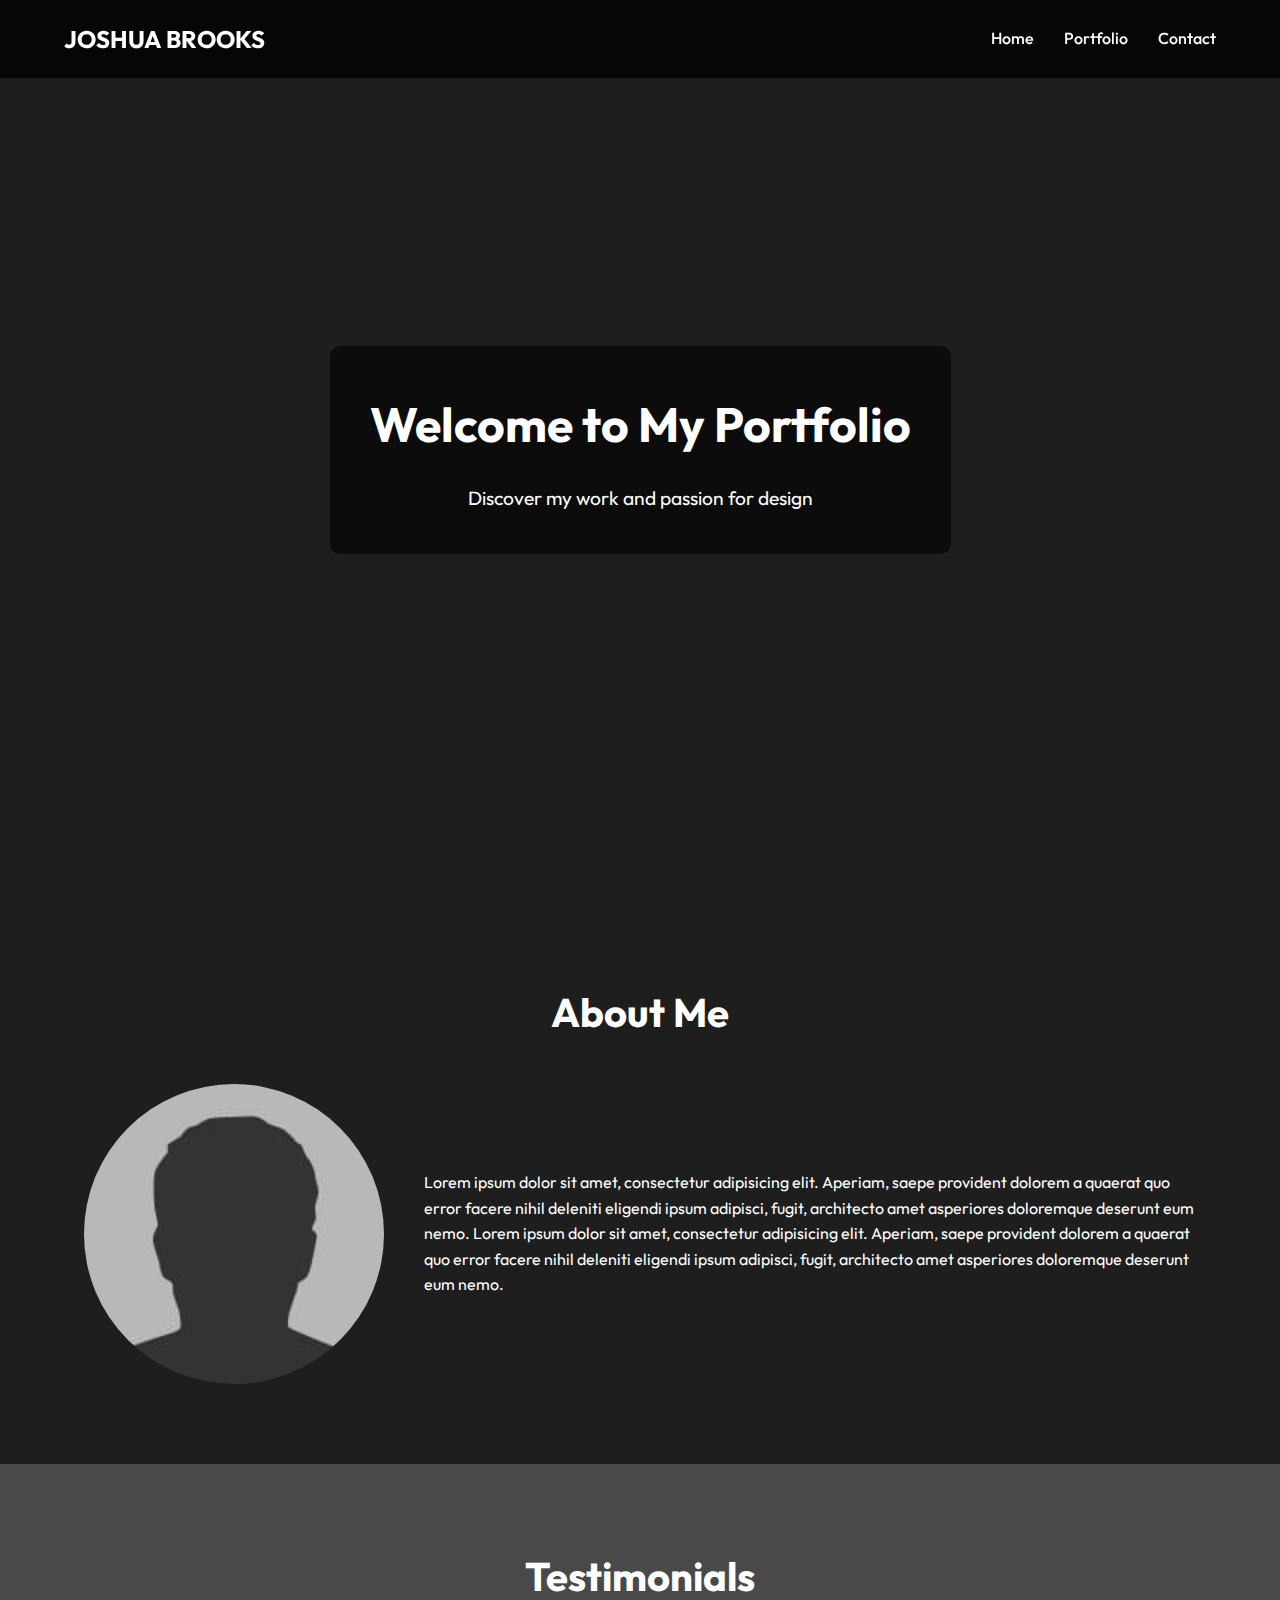
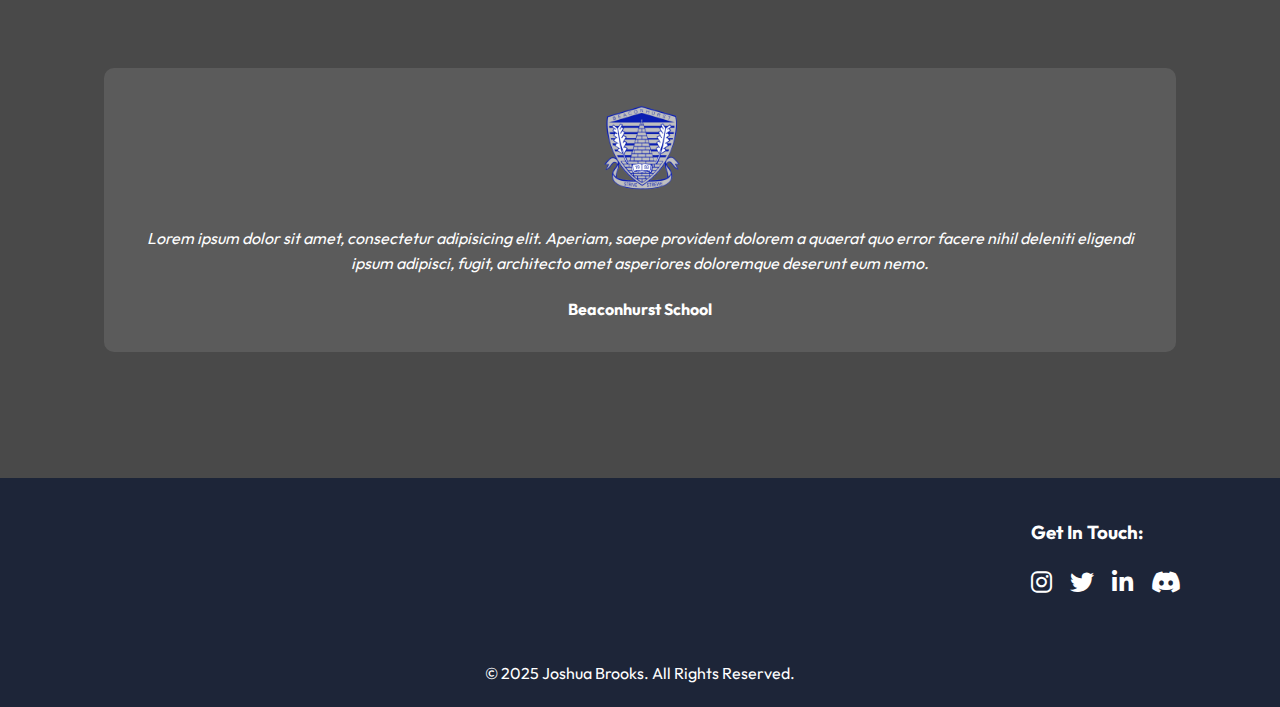
<file: index.html>
<!DOCTYPE html>
<html lang="en">
  <head>
    <meta charset="UTF-8" />
    <meta name="viewport" content="width=device-width, initial-scale=1.0" />
    <title>Joshua Brooks - Portfolio</title>
    <link rel="preconnect" href="https://fonts.googleapis.com" />
    <link rel="preconnect" href="https://fonts.gstatic.com" crossorigin />
    <link
      href="https://fonts.googleapis.com/css2?family=Outfit:wght@100..900&display=swap"
      rel="stylesheet"
    />
    <link
      rel="stylesheet"
      href="https://cdnjs.cloudflare.com/ajax/libs/font-awesome/6.4.0/css/all.min.css"
    />
    <link rel="stylesheet" href="main.css" />
  </head>
  <body>
    <header>
      <nav class="navbar">
        <div class="container">
          <a href="index.html" class="logo">JOSHUA BROOKS</a>
          <ul class="nav-links">
            <li><a href="index.html">Home</a></li>
            <li><a href="portfolio.html">Portfolio</a></li>
            <li><a href="contact.html">Contact</a></li>
          </ul>
        </div>
      </nav>
    </header>

    <main>
      <section class="hero">
        <video autoplay loop muted playsinline>
          <source src="Videos/VID20230218221542_1.mp4" type="video/mp4" />
        </video>
        <div class="hero-content">
          <h1>Welcome to My Portfolio</h1>
          <p>Discover my work and passion for design</p>
        </div>
      </section>

      <section class="about" id="about">
        <div class="container">
          <h2>About Me</h2>
          <div class="about-content">
            <img
              src="images/bio-photo.jpg"
              alt="Joshua Brooks"
              class="about-image"
            />
            <p>
              Lorem ipsum dolor sit amet, consectetur adipisicing elit. Aperiam,
              saepe provident dolorem a quaerat quo error facere nihil deleniti
              eligendi ipsum adipisci, fugit, architecto amet asperiores
              doloremque deserunt eum nemo. Lorem ipsum dolor sit amet,
              consectetur adipisicing elit. Aperiam, saepe provident dolorem a
              quaerat quo error facere nihil deleniti eligendi ipsum adipisci,
              fugit, architecto amet asperiores doloremque deserunt eum nemo.
            </p>
          </div>
        </div>
      </section>

      <section class="testimonials" id="testimonials">
        <div class="container">
          <h2>Testimonials</h2>
          <div class="testimonial-slider">
            <!-- Testimonial slides will be inserted here by JavaScript -->
          </div>
        </div>
        <div class="testimonial mySwiper">
          <div class="testi-content swiper-wrapper"></div>
        </div>
      </section>
      <script src="Testimonial Bar\js\swiper-bundle.min.js"></script>
      <script src="Testimonial Bar\js\script.js"></script>
    </main>

    <footer>
      <div class="container">
        <div class="footer-content">
          <div class="social-links">
            <h3>Get In Touch:</h3>
            <a href="https://www.instagram.com/joshua_brooks5241/"
              ><i class="fab fa-instagram"></i
            ></a>
            <a href="https://x.com/_Josh_12_B"
              ><i class="fab fa-twitter"></i
            ></a>
            <!--<a href="#"><i class="fab fa-github"></i></a>-->
            <a href="https://www.linkedin.com/in/joshua-brooks-7a9aba24a/"
              ><i class="fab fa-linkedin-in"></i
            ></a>
            <a href="https://discordapp.com/users/403655032865816591"
              ><i class="fab fa-discord"></i
            ></a>
          </div>
        </div>
      </div>
      <div class="copyright">
        <p>&copy; 2025 Joshua Brooks. All Rights Reserved.</p>
      </div>
    </footer>

    <script src="main.js"></script>
  </body>
</html>
</file>
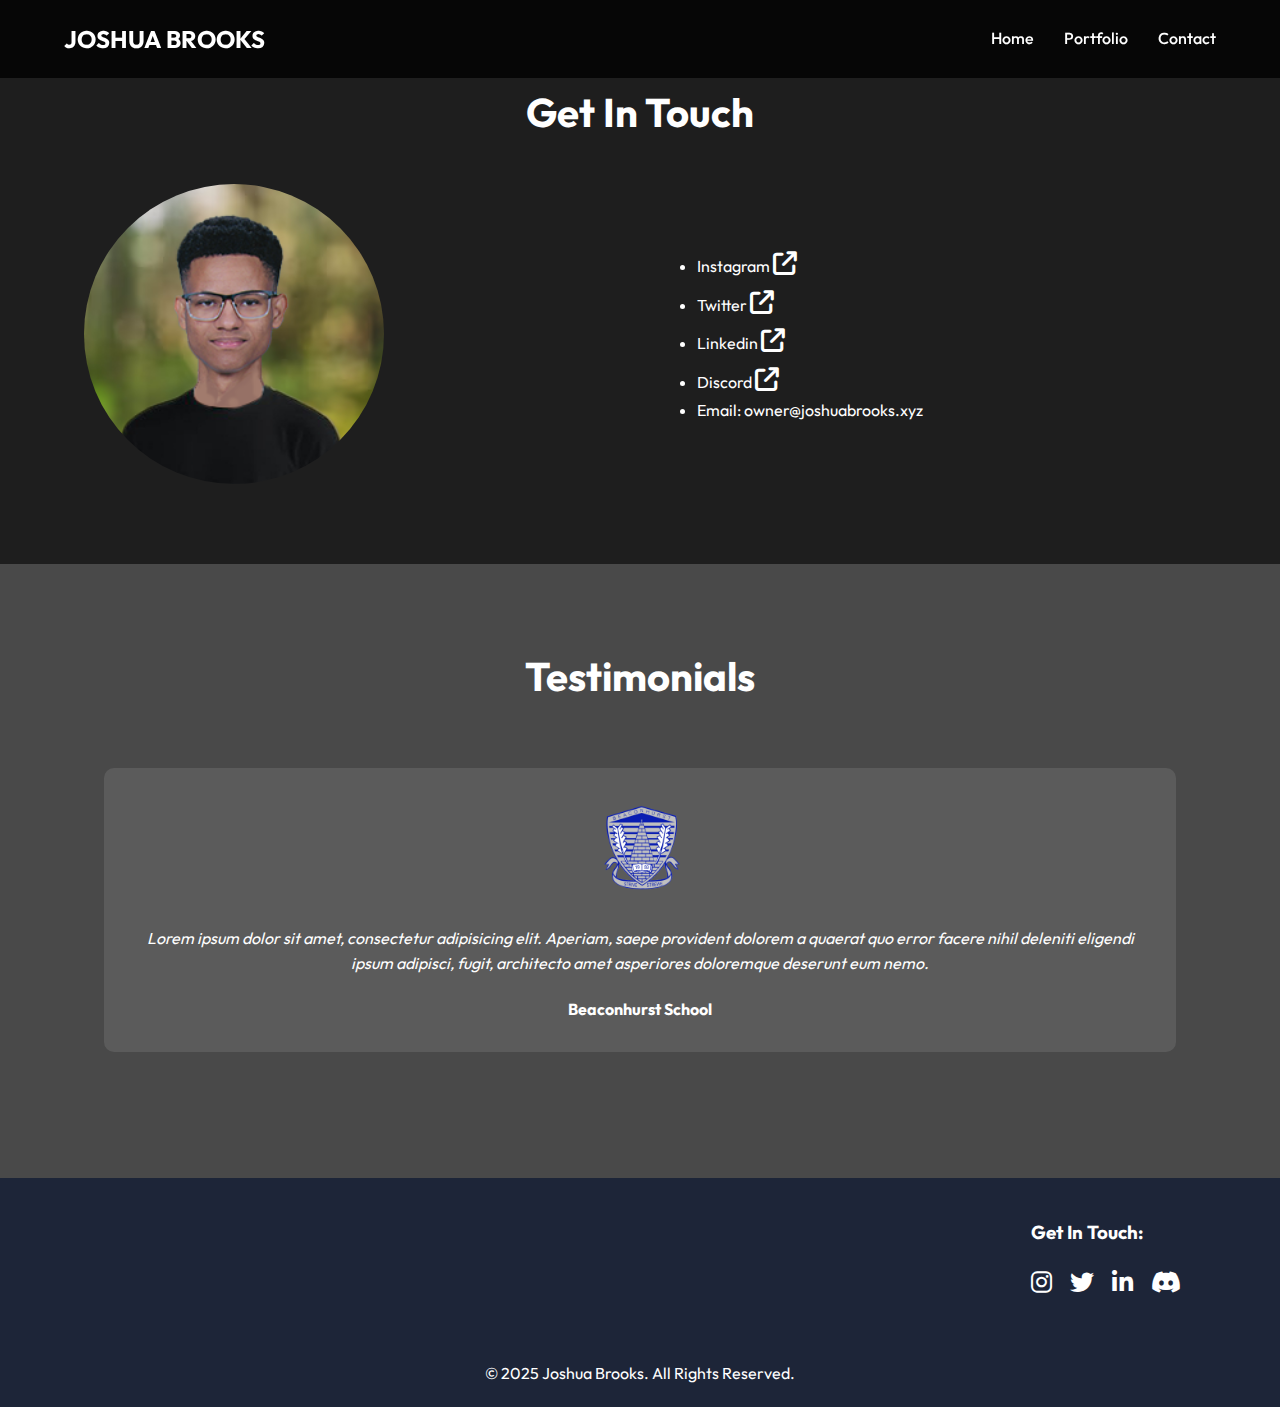
<file: contact.html>
<!DOCTYPE html>
<html lang="en">
  <head>
    <meta charset="UTF-8" />
    <meta name="viewport" content="width=device-width, initial-scale=1.0" />
    <title>Joshua Brooks - Portfolio</title>
    <link rel="preconnect" href="https://fonts.googleapis.com" />
    <link rel="preconnect" href="https://fonts.gstatic.com" crossorigin />
    <link
      href="https://fonts.googleapis.com/css2?family=Outfit:wght@100..900&display=swap"
      rel="stylesheet"
    />
    <link
      rel="stylesheet"
      href="https://cdnjs.cloudflare.com/ajax/libs/font-awesome/6.4.0/css/all.min.css"
    />
    <link rel="stylesheet" href="main.css" />
  </head>
  <body>
    <header>
      <nav class="navbar">
        <div class="container">
          <a href="index.html" class="logo">JOSHUA BROOKS</a>
          <ul class="nav-links">
            <li><a href="index.html">Home</a></li>
            <li><a href="portfolio.html">Portfolio</a></li>
            <li><a href="contact.html">Contact</a></li>
          </ul>
        </div>
      </nav>
    </header>

    <main>
      <!--<section class="hero">
        <video autoplay loop muted playsinline>
          <source src="Videos\VID20230218221542_3.mp4" type="video/mp4" />
        </video>
        <div class="hero-content">
          <h1>Welcome to My Portfolio</h1>
          <p>Discover my work and passion for design</p>
        </div>
      </section>-->

      <section class="about" id="about">
        <div class="container">
          <h2>Get In Touch</h2>
          <div class="about-content">
            <img
              src="images\Profile Pic.png"
              alt="Joshua Brooks"
              class="about-image"
            />
            <p>
                <div class="social-links">
              <ul>
                <li>Instagram
                    <a href="https://www.instagram.com/joshua_brooks5241/"
                    ><i class="fa fa-external-link"></i
                    ></a>
                </li>
                <li>Twitter
                    <a href="https://www.instagram.com/joshua_brooks5241/"
                    ><i class="fa fa-external-link"></i
                    ></a>
                </li>
                <li>Linkedin
                    <a href="https://www.instagram.com/joshua_brooks5241/"
                    ><i class="fa fa-external-link"></i
                    ></a>
                </li>
                <li>Discord
                    <a href="https://www.instagram.com/joshua_brooks5241/"
                    ><i class="fa fa-external-link"></i
                    ></a>
                </li>
                <li>Email: owner@joshuabrooks.xyz</li>
              </ul>
            </div>
            </p>
          </div>
        </div>
      </section>

      <section class="testimonials" id="testimonials">
        <div class="container">
          <h2>Testimonials</h2>
          <div class="testimonial-slider">
            <!-- Testimonial slides will be inserted here by JavaScript -->
          </div>
        </div>
        <div class="testimonial mySwiper">
          <div class="testi-content swiper-wrapper"></div>
        </div>
      </section>
      <script src="Testimonial Bar\js\swiper-bundle.min.js"></script>
      <script src="Testimonial Bar\js\script.js"></script>
    </main>

    <footer>
      <div class="container">
        <div class="footer-content">
          <div class="social-links">
            <h3>Get In Touch:</h3>
            <a href="https://www.instagram.com/joshua_brooks5241/"
              ><i class="fab fa-instagram"></i
            ></a>
            <a href="https://x.com/_Josh_12_B"
              ><i class="fab fa-twitter"></i
            ></a>
            <!--<a href="#"><i class="fab fa-github"></i></a>-->
            <a href="https://www.linkedin.com/in/joshua-brooks-7a9aba24a/"
              ><i class="fab fa-linkedin-in"></i
            ></a>
            <a href="https://discordapp.com/users/403655032865816591"
              ><i class="fab fa-discord"></i
            ></a>
          </div>
        </div>
      </div>
      <div class="copyright">
        <p>&copy; 2025 Joshua Brooks. All Rights Reserved.</p>
      </div>
    </footer>

    <script src="main.js"></script>
  </body>
</html>
</file>
<file: main.css>
:root {
  --primary-color: #1e1e1e;
  --secondary-color: #494949;
  --accent-color: #4a90e2;
  --text-color: #ffffff;
  --font-family: "Outfit", sans-serif;
}

* {
  margin: 0;
  padding: 0;
  box-sizing: border-box;
}

body {
  font-family: var(--font-family);
  background-color: var(--primary-color);
  color: var(--text-color);
  line-height: 1.6;
}

.container {
  width: 90%;
  max-width: 1200px;
  margin: 0 auto;
  padding: 0 20px;
}

/* Header and Navigation */
.navbar {
  background-color: rgba(0, 0, 0, 0.8);
  position: fixed;
  width: 100%;
  z-index: 1000;
}

.navbar .container {
  display: flex;
  justify-content: space-between;
  align-items: center;
  padding: 20px 0;
}

.logo {
  color: var(--text-color);
  font-size: 1.5rem;
  font-weight: 700;
  text-decoration: none;
}

.nav-links {
  display: flex;
  list-style: none;
}

.nav-links li {
  margin-left: 30px;
}

.nav-links a {
  color: var(--text-color);
  text-decoration: none;
  font-weight: 500;
  transition: color 0.3s ease;
}

.nav-links a:hover {
  color: var(--accent-color);
}

/* Hero Section */
.hero {
  position: relative;
  height: 100vh;
  display: flex;
  align-items: center;
  justify-content: center;
  text-align: center;
  overflow: hidden;
}

.hero video {
  position: absolute;
  top: 50%;
  left: 50%;
  min-width: 100%;
  min-height: 100%;
  width: auto;
  height: auto;
  transform: translateX(-50%) translateY(-50%);
  z-index: -1;
}

.hero-content {
  background-color: rgba(0, 0, 0, 0.6);
  padding: 40px;
  border-radius: 10px;
}

.hero h1 {
  font-size: 3rem;
  margin-bottom: 20px;
}

.hero p {
  font-size: 1.2rem;
}

/* About Section */
.about {
  padding: 80px 0;
}

.about h2 {
  text-align: center;
  margin-bottom: 40px;
  font-size: 2.5rem;
}

.about-content {
  display: flex;
  align-items: center;
  gap: 40px;
}

.about-image {
  width: 300px;
  height: 300px;
  object-fit: cover;
  border-radius: 50%;
}

.about p {
  flex: 1;
}

/* Testimonials Section */
.testimonials {
  background-color: var(--secondary-color);
  padding: 80px 0;
}

.testimonials h2 {
  text-align: center;
  margin-bottom: 40px;
  font-size: 2.5rem;
}

.testimonial-slider {
  display: flex;
  overflow-x: auto;
  scroll-snap-type: x mandatory;
  scroll-behavior: smooth;
  -webkit-overflow-scrolling: touch;
}

.testimonial-slide {
  flex: 0 0 100%;
  scroll-snap-align: start;
  padding: 20px;
}

.testimonial-content {
  background-color: rgba(255, 255, 255, 0.1);
  padding: 30px;
  border-radius: 10px;
  text-align: center;
}

.testimonial-image {
  width: 100px;
  height: 100px;
  object-fit: cover;
  border-radius: 50%;
  margin: 0 auto 20px;
}

.testimonial-text {
  font-style: italic;
  margin-bottom: 20px;
}

.testimonial-author {
  font-weight: 700;
}

/* Footer */
footer {
  background-color: #1d2538;
  color: var(--text-color);
  padding: 40px 0 0;
}

.footer-content {
  display: flex;
  justify-content: flex-end;
}

.social-links h3 {
  margin-bottom: 15px;
}

.social-links a {
  color: var(--text-color);
  font-size: 1.5rem;
  margin-right: 15px;
  transition: color 0.3s ease;
}

.social-links a:hover {
  color: var(--accent-color);
}

.copyright {
  text-align: center;
  padding: 20px 0;
  margin-top: 40px;
  background-color: #1d2538;
}

/* Responsive Design */
@media (max-width: 768px) {
  .navbar .container {
    flex-direction: column;
  }

  .nav-links {
    margin-top: 20px;
  }

  .nav-links li {
    margin: 0 15px;
  }

  .about-content {
    flex-direction: column;
    text-align: center;
  }

  .about-image {
    margin-bottom: 20px;
  }

  .footer-content {
    flex-direction: column;
    align-items: center;
  }

  .social-links {
    margin-top: 20px;
  }
}
</file>
